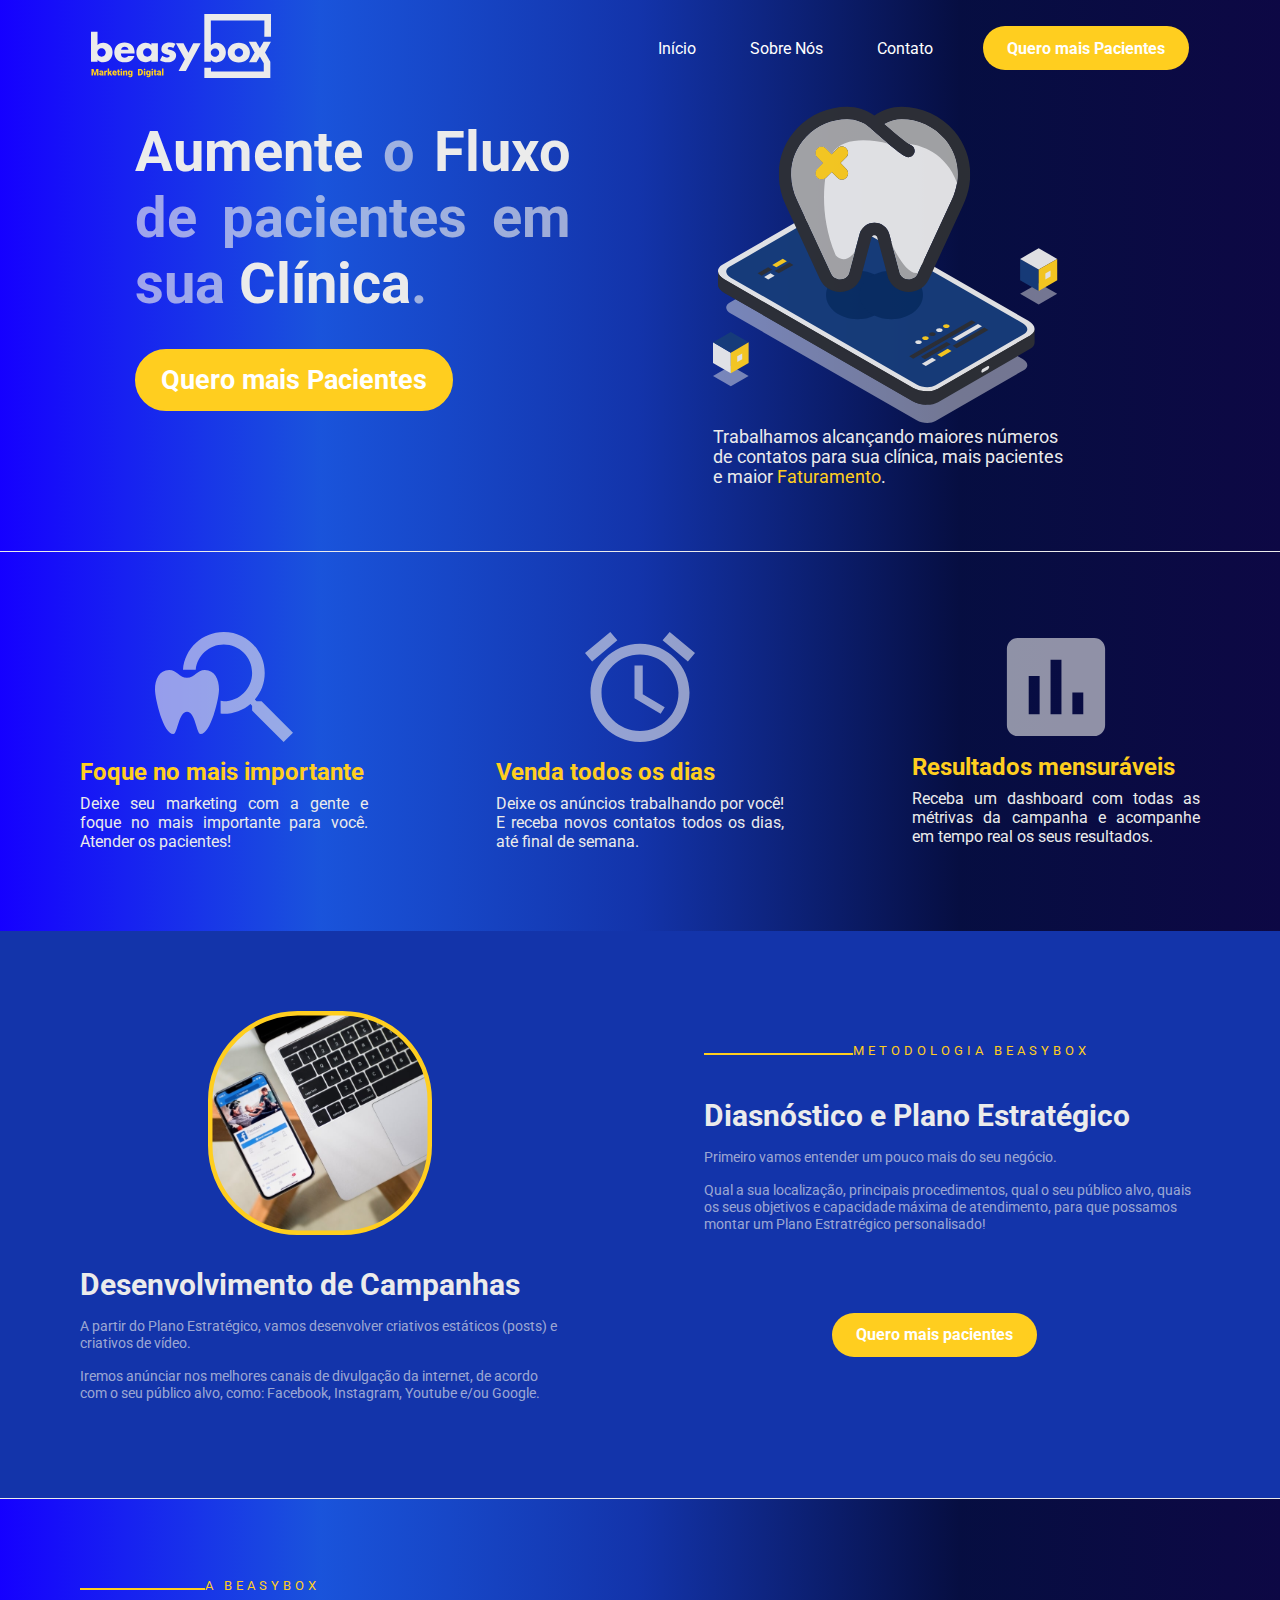
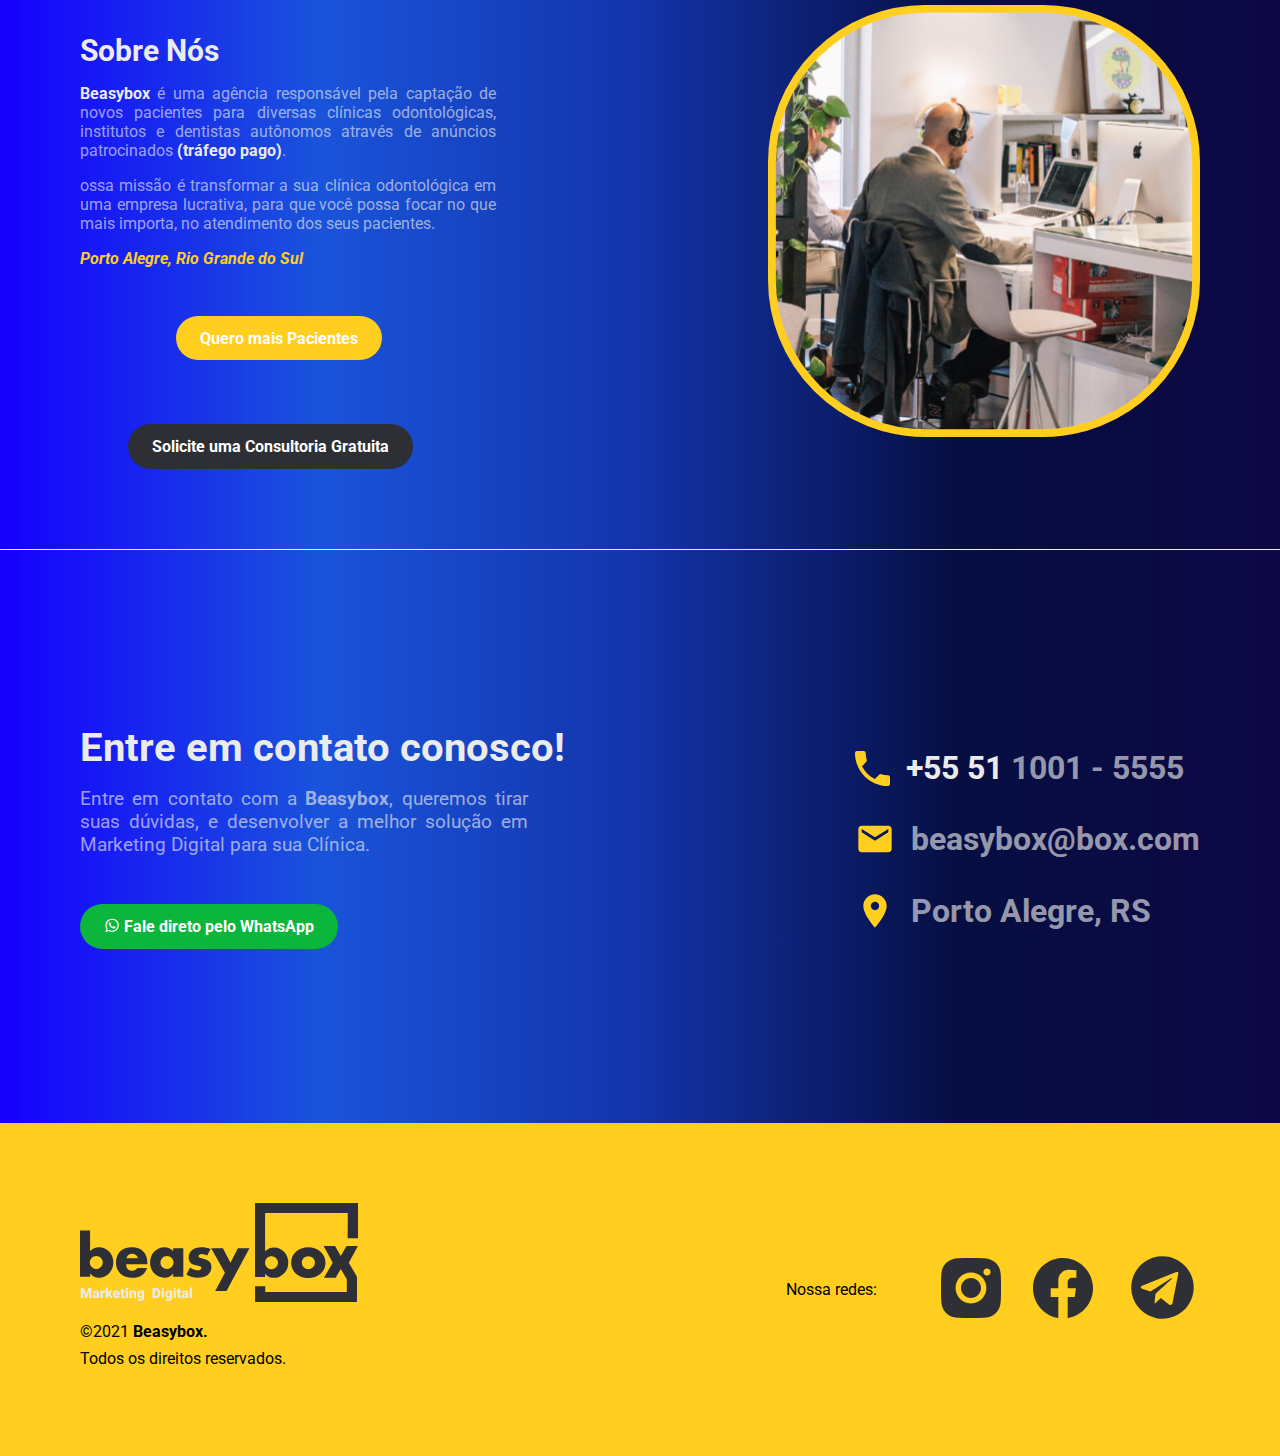
<file: index.html>
<!DOCTYPE html>
<html lang="pt-br">
  <head>
    <meta charset="UTF-8" />
    <meta name="viewport" content="width=device-width, initial-scale=1.0" />
    <link rel="stylesheet" href="./style.css" />
    <link rel="preconnect" href="https://fonts.googleapis.com" />
    <link rel="preconnect" href="https://fonts.gstatic.com" crossorigin />
    <link
      href="https://fonts.googleapis.com/css2?family=Roboto:wght@400;500;700&display=swap"
      rel="stylesheet"
    />
    <link rel="stylesheet" href="./fonts/style.css" />
    <title>beasybox</title>
  </head>
  <body>
    <header id="header" class="">
      <nav class="">
        <div class="logo">
          <img src="./images/Logo BeasyBox.svg" alt="Logo da empresa" />
        </div>
        <div class="menu">
          <ul class="grid">
            <li class=""><a href="#inicio">Início</a></li>
            <li><a href="#sobre">Sobre Nós</a></li>
            <li><a href="#contact">Contato</a></li>
          </ul>
          <a href="#" class="bottom">Quero mais Pacientes</a>
        </div>
        <div class="toggle icon-menu"></div>
        <div class="toggle icon-close"></div>
      </nav>
    </header>
    <main>
      <section id="inicio">
        <!--<div class="social">
          <i class="icon-instagram"></i>
        </div>
      -->
        <div class="text">
          <p class="text-yellow">NOSSA PROPOSTA</p>
          <h1>
            <span>Aumente</span> o <span>Fluxo</span> de pacientes em sua
            <span>Clínica</span>.
          </h1>
          <a href="#" class="bottom">Quero mais Pacientes</a>
        </div>
        <div class="image">
          <h2>Pacientes</h2>
          <img src="./images/Ilustração.svg" alt="Imagem de um dente" />
          <p>
            Trabalhamos alcançando maiores números de contatos para sua clínica,
            mais pacientes e maior <span>Faturamento</span>.
          </p>
        </div>
      </section>
      <div class="divider-1"></div>
      <section id="meio">
        <div class="cards">
          <div id="card-1" class="card">
            <img src="./images/Group 35752.svg" alt="" />
            <h2>Foque no mais importante</h2>
            <p>
              Deixe seu marketing com a gente e foque no mais importante para
              você. Atender os pacientes!
            </p>
          </div>
          <div id="card-2" class="card">
            <img src="./images/Vector.svg" alt="" />
            <h2>Venda todos os dias</h2>
            <p>
              Deixe os anúncios trabalhando por você! E receba novos contatos
              todos os dias, até final de semana.
            </p>
          </div>
          <div id="card-3" class="card">
            <img src="./images/Vector (1).svg" alt="" />
            <h2>Resultados mensuráveis</h2>
            <p>
              Receba um dashboard com todas as métrivas da campanha e acompanhe
              em tempo real os seus resultados.
            </p>
          </div>
        </div>
        <div class="desenvolvimento">
          <div class="image">
            <img src="./images/img.svg" alt="" />
            <h2 class="tittle">Desenvolvimento de Campanhas</h2>
            <p>
              A partir do Plano Estratégico, vamos desenvolver criativos
              estáticos (posts) e criativos de vídeo.
            </p>
            <p>
              Iremos anúnciar nos melhores canais de divulgação da internet, de
              acordo com o seu público alvo, como: Facebook, Instagram, Youtube
              e/ou Google.
            </p>
          </div>
          <div class="text">
            <p class="text-yellow">METODOLOGIA BEASYBOX</p>
            <h2 class="tittle">Diasnóstico e Plano Estratégico</h2>
            <p>Primeiro vamos entender um pouco mais do seu negócio.</p>
            <p>
              Qual a sua localização, principais procedimentos, qual o seu
              público alvo, quais os seus objetivos e capacidade máxima de
              atendimento, para que possamos montar um Plano Estratrégico
              personalisado!
            </p>
            <a href="#" class="bottom">Quero mais pacientes</a>
          </div>
        </div>
      </section>
      <div class="divider-1"></div>
      <section id="sobre">
        <div class="text">
          <p class="text-yellow">A BEASYBOX</p>
          <h2 class="tittle">Sobre Nós</h2>
          <p>
            <strong>Beasybox</strong> é uma agência responsável pela captação de
            novos pacientes para diversas clínicas odontológicas, institutos e
            dentistas autônomos através de anúncios patrocinados
            <strong>(tráfego pago)</strong>.
          </p>
          <p>
            ossa missão é transformar a sua clínica odontológica em uma empresa
            lucrativa, para que você possa focar no que mais importa, no
            atendimento dos seus pacientes.
          </p>
          <address>Porto Alegre, Rio Grande do Sul</address>
          <a href="#" class="bottom">Quero mais Pacientes</a>
          <div>
            <a href="#" class="bottom-2">Solicite uma Consultoria Gratuita</a>
          </div>
        </div>
        <div class="image">
          <img
            src="./images/card-03 1.svg"
            alt="Homem no escritótio trabalhando"
          />
        </div>
      </section>

      <div class="divider-1"></div>

      <section id="contact">
        <div class="text">
          <h2 class="tittle">Entre em contato conosco!</h2>
          <p>
            Entre em contato com a <strong>Beasybox</strong>, queremos tirar
            suas dúvidas, e desenvolver a melhor solução em Marketing Digital
            para sua Clínica.
          </p>
          <a
            href="https://api.whatsapp.com/send?phone=555110015555"
            target="_blank"
          >
            <i class="icon-whatsapp"></i> Fale direto pelo WhatsApp</a
          >
        </div>
        <div class="contacts">
          <div class="contact-grid">
            <img src="./images/phone1.svg" alt="telefone" id="phone" />
            <p><span>+55 51</span> 1001 - 5555</p>
          </div>
          <div class="contact-grid">
            <img src="./images/mail.svg" alt="email" id="mail" />
            <p>beasybox@box.com</p>
          </div>
          <div class="contact-grid">
            <img src="./images/place.svg" alt="localização" id="local" />
            <p>Porto Alegre, RS</p>
          </div>
        </div>
      </section>
    </main>
    <footer>
      <div class="container">
        <div class="brand">
          <img src="./images/Logo BeasyBox (1).svg" alt="logo" />
          <p>&copy;<span>2021</span><strong> Beasybox.</strong></p>
          <p>Todos os direitos reservados.</p>
        </div>
        <div class="social">
          <p>Nossa redes:</p>
          <a href="https://www.instagram.com/" target="_blank"
            ><img src="./images/instagram.svg" alt="instagram"
          /></a>
          <a href="https://www.facebook.com/" target="_blank"
            ><img src="./images/facebook.svg" alt="Facebook"
          /></a>
          <a href=""
            ><img src="./images/telegram.svg" alt="telegram" id="telegram"
          /></a>
        </div>
      </div>
    </footer>
    <script src="./script.js"></script>
  </body>
</html>
</file>
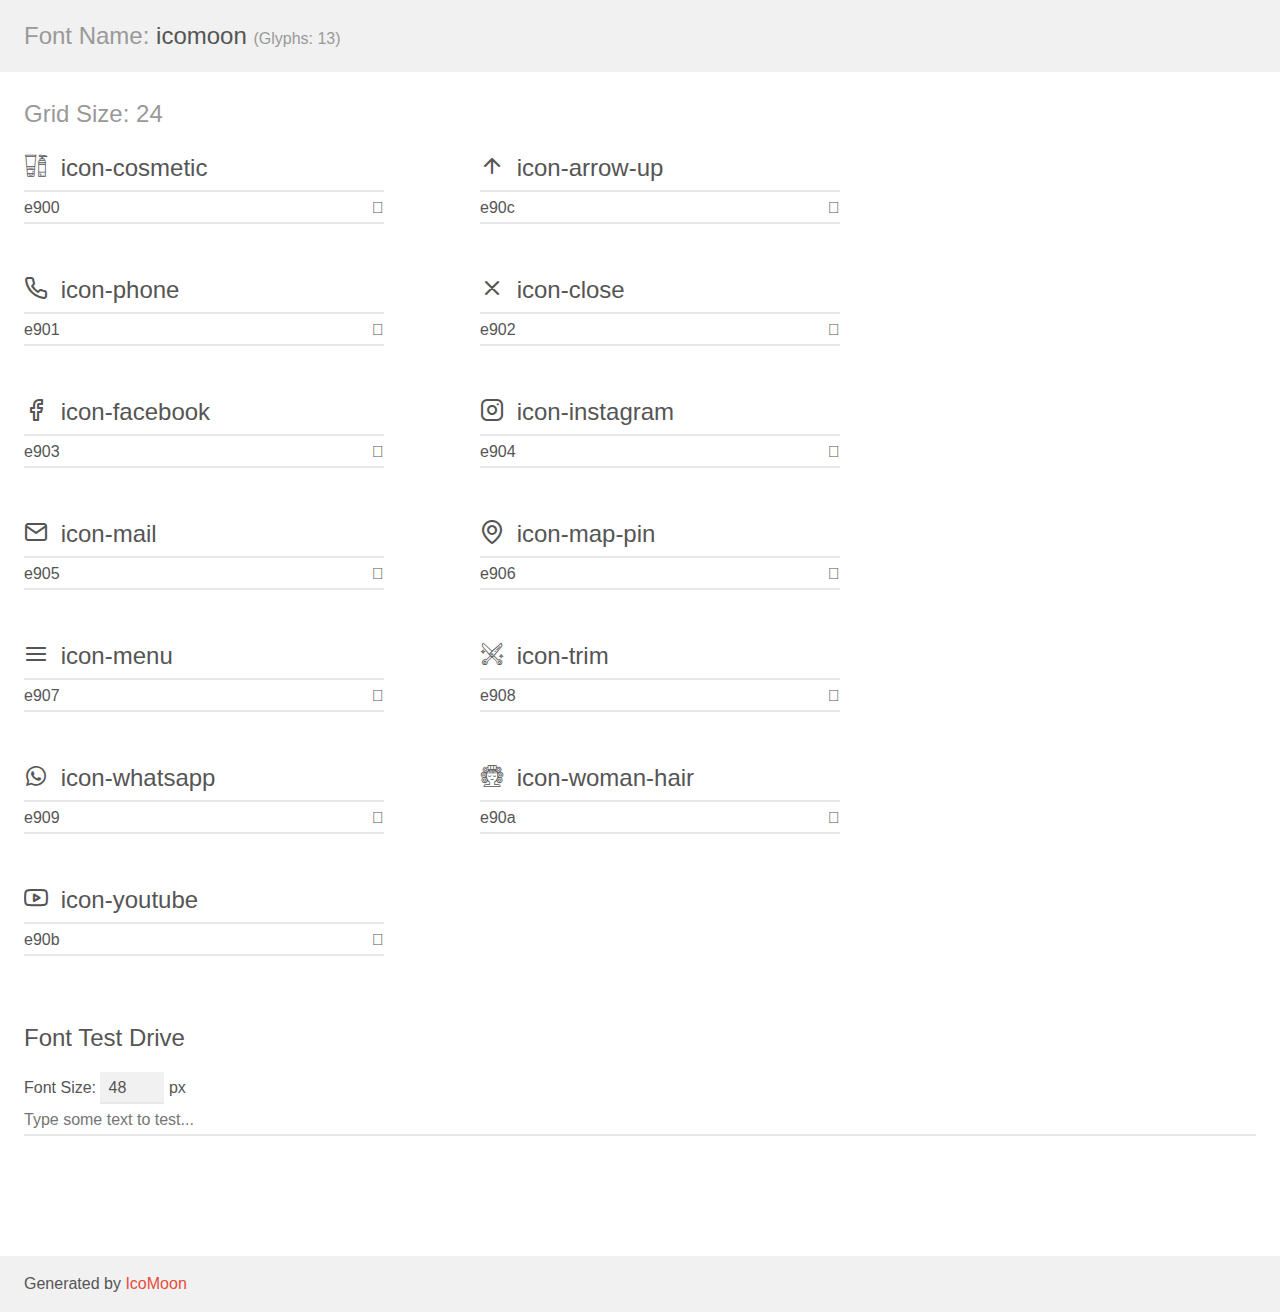
<file: fonts/demo.html>
<!doctype html>
<html>
<head>
    <meta charset="utf-8">
    <title>IcoMoon Demo</title>
    <meta name="description" content="An Icon Font Generated By IcoMoon.io">
    <meta name="viewport" content="width=device-width, initial-scale=1">
    <link rel="stylesheet" href="demo-files/demo.css">
    <link rel="stylesheet" href="style.css"></head>
<body>
    <div class="bgc1 clearfix">
        <h1 class="mhmm mvm"><span class="fgc1">Font Name:</span> icomoon <small class="fgc1">(Glyphs:&nbsp;13)</small></h1>
    </div>
    <div class="clearfix mhl ptl">
        <h1 class="mvm mtn fgc1">Grid Size: 24</h1>
        <div class="glyph fs1">
            <div class="clearfix bshadow0 pbs">
                <span class="icon-cosmetic"></span>
                <span class="mls"> icon-cosmetic</span>
            </div>
            <fieldset class="fs0 size1of1 clearfix hidden-false">
                <input type="text" readonly value="e900" class="unit size1of2" />
                <input type="text" maxlength="1" readonly value="&#xe900;" class="unitRight size1of2 talign-right" />
            </fieldset>
            <div class="fs0 bshadow0 clearfix hidden-true">
                <span class="unit pvs fgc1">liga: </span>
                <input type="text" readonly value="" class="liga unitRight" />
            </div>
        </div>
        <div class="glyph fs1">
            <div class="clearfix bshadow0 pbs">
                <span class="icon-arrow-up"></span>
                <span class="mls"> icon-arrow-up</span>
            </div>
            <fieldset class="fs0 size1of1 clearfix hidden-false">
                <input type="text" readonly value="e90c" class="unit size1of2" />
                <input type="text" maxlength="1" readonly value="&#xe90c;" class="unitRight size1of2 talign-right" />
            </fieldset>
            <div class="fs0 bshadow0 clearfix hidden-true">
                <span class="unit pvs fgc1">liga: </span>
                <input type="text" readonly value="" class="liga unitRight" />
            </div>
        </div>
        <div class="glyph fs1">
            <div class="clearfix bshadow0 pbs">
                <span class="icon-phone"></span>
                <span class="mls"> icon-phone</span>
            </div>
            <fieldset class="fs0 size1of1 clearfix hidden-false">
                <input type="text" readonly value="e901" class="unit size1of2" />
                <input type="text" maxlength="1" readonly value="&#xe901;" class="unitRight size1of2 talign-right" />
            </fieldset>
            <div class="fs0 bshadow0 clearfix hidden-true">
                <span class="unit pvs fgc1">liga: </span>
                <input type="text" readonly value="" class="liga unitRight" />
            </div>
        </div>
        <div class="glyph fs1">
            <div class="clearfix bshadow0 pbs">
                <span class="icon-close"></span>
                <span class="mls"> icon-close</span>
            </div>
            <fieldset class="fs0 size1of1 clearfix hidden-false">
                <input type="text" readonly value="e902" class="unit size1of2" />
                <input type="text" maxlength="1" readonly value="&#xe902;" class="unitRight size1of2 talign-right" />
            </fieldset>
            <div class="fs0 bshadow0 clearfix hidden-true">
                <span class="unit pvs fgc1">liga: </span>
                <input type="text" readonly value="" class="liga unitRight" />
            </div>
        </div>
        <div class="glyph fs1">
            <div class="clearfix bshadow0 pbs">
                <span class="icon-facebook"></span>
                <span class="mls"> icon-facebook</span>
            </div>
            <fieldset class="fs0 size1of1 clearfix hidden-false">
                <input type="text" readonly value="e903" class="unit size1of2" />
                <input type="text" maxlength="1" readonly value="&#xe903;" class="unitRight size1of2 talign-right" />
            </fieldset>
            <div class="fs0 bshadow0 clearfix hidden-true">
                <span class="unit pvs fgc1">liga: </span>
                <input type="text" readonly value="" class="liga unitRight" />
            </div>
        </div>
        <div class="glyph fs1">
            <div class="clearfix bshadow0 pbs">
                <span class="icon-instagram"></span>
                <span class="mls"> icon-instagram</span>
            </div>
            <fieldset class="fs0 size1of1 clearfix hidden-false">
                <input type="text" readonly value="e904" class="unit size1of2" />
                <input type="text" maxlength="1" readonly value="&#xe904;" class="unitRight size1of2 talign-right" />
            </fieldset>
            <div class="fs0 bshadow0 clearfix hidden-true">
                <span class="unit pvs fgc1">liga: </span>
                <input type="text" readonly value="" class="liga unitRight" />
            </div>
        </div>
        <div class="glyph fs1">
            <div class="clearfix bshadow0 pbs">
                <span class="icon-mail"></span>
                <span class="mls"> icon-mail</span>
            </div>
            <fieldset class="fs0 size1of1 clearfix hidden-false">
                <input type="text" readonly value="e905" class="unit size1of2" />
                <input type="text" maxlength="1" readonly value="&#xe905;" class="unitRight size1of2 talign-right" />
            </fieldset>
            <div class="fs0 bshadow0 clearfix hidden-true">
                <span class="unit pvs fgc1">liga: </span>
                <input type="text" readonly value="" class="liga unitRight" />
            </div>
        </div>
        <div class="glyph fs1">
            <div class="clearfix bshadow0 pbs">
                <span class="icon-map-pin"></span>
                <span class="mls"> icon-map-pin</span>
            </div>
            <fieldset class="fs0 size1of1 clearfix hidden-false">
                <input type="text" readonly value="e906" class="unit size1of2" />
                <input type="text" maxlength="1" readonly value="&#xe906;" class="unitRight size1of2 talign-right" />
            </fieldset>
            <div class="fs0 bshadow0 clearfix hidden-true">
                <span class="unit pvs fgc1">liga: </span>
                <input type="text" readonly value="" class="liga unitRight" />
            </div>
        </div>
        <div class="glyph fs1">
            <div class="clearfix bshadow0 pbs">
                <span class="icon-menu"></span>
                <span class="mls"> icon-menu</span>
            </div>
            <fieldset class="fs0 size1of1 clearfix hidden-false">
                <input type="text" readonly value="e907" class="unit size1of2" />
                <input type="text" maxlength="1" readonly value="&#xe907;" class="unitRight size1of2 talign-right" />
            </fieldset>
            <div class="fs0 bshadow0 clearfix hidden-true">
                <span class="unit pvs fgc1">liga: </span>
                <input type="text" readonly value="" class="liga unitRight" />
            </div>
        </div>
        <div class="glyph fs1">
            <div class="clearfix bshadow0 pbs">
                <span class="icon-trim"></span>
                <span class="mls"> icon-trim</span>
            </div>
            <fieldset class="fs0 size1of1 clearfix hidden-false">
                <input type="text" readonly value="e908" class="unit size1of2" />
                <input type="text" maxlength="1" readonly value="&#xe908;" class="unitRight size1of2 talign-right" />
            </fieldset>
            <div class="fs0 bshadow0 clearfix hidden-true">
                <span class="unit pvs fgc1">liga: </span>
                <input type="text" readonly value="" class="liga unitRight" />
            </div>
        </div>
        <div class="glyph fs1">
            <div class="clearfix bshadow0 pbs">
                <span class="icon-whatsapp"></span>
                <span class="mls"> icon-whatsapp</span>
            </div>
            <fieldset class="fs0 size1of1 clearfix hidden-false">
                <input type="text" readonly value="e909" class="unit size1of2" />
                <input type="text" maxlength="1" readonly value="&#xe909;" class="unitRight size1of2 talign-right" />
            </fieldset>
            <div class="fs0 bshadow0 clearfix hidden-true">
                <span class="unit pvs fgc1">liga: </span>
                <input type="text" readonly value="" class="liga unitRight" />
            </div>
        </div>
        <div class="glyph fs1">
            <div class="clearfix bshadow0 pbs">
                <span class="icon-woman-hair"></span>
                <span class="mls"> icon-woman-hair</span>
            </div>
            <fieldset class="fs0 size1of1 clearfix hidden-false">
                <input type="text" readonly value="e90a" class="unit size1of2" />
                <input type="text" maxlength="1" readonly value="&#xe90a;" class="unitRight size1of2 talign-right" />
            </fieldset>
            <div class="fs0 bshadow0 clearfix hidden-true">
                <span class="unit pvs fgc1">liga: </span>
                <input type="text" readonly value="" class="liga unitRight" />
            </div>
        </div>
        <div class="glyph fs1">
            <div class="clearfix bshadow0 pbs">
                <span class="icon-youtube"></span>
                <span class="mls"> icon-youtube</span>
            </div>
            <fieldset class="fs0 size1of1 clearfix hidden-false">
                <input type="text" readonly value="e90b" class="unit size1of2" />
                <input type="text" maxlength="1" readonly value="&#xe90b;" class="unitRight size1of2 talign-right" />
            </fieldset>
            <div class="fs0 bshadow0 clearfix hidden-true">
                <span class="unit pvs fgc1">liga: </span>
                <input type="text" readonly value="" class="liga unitRight" />
            </div>
        </div>
    </div>

    <!--[if gt IE 8]><!-->
    <div class="mhl clearfix mbl">
        <h1>Font Test Drive</h1>
        <label>
            Font Size: <input id="fontSize" type="number" class="textbox0 mbm"
            min="8" value="48" />
            px
        </label>
        <input id="testText" type="text" class="phl size1of1 mvl"
        placeholder="Type some text to test..." value=""/>
        <div id="testDrive" class="icon-" style="font-family: icomoon">&nbsp;
        </div>
    </div>
    <!--<![endif]-->
    <div class="bgc1 clearfix">
        <p class="mhl">Generated by <a href="https://icomoon.io/app">IcoMoon</a></p>
    </div>

    <script src="demo-files/demo.js"></script>
</body>
</html>
</file>
<file: fonts/style.css>
@font-face {
  font-family: 'icomoon';
  src:  url('fonts/icomoon.eot?q3v1hr');
  src:  url('fonts/icomoon.eot?q3v1hr#iefix') format('embedded-opentype'),
    url('fonts/icomoon.ttf?q3v1hr') format('truetype'),
    url('fonts/icomoon.woff?q3v1hr') format('woff'),
    url('fonts/icomoon.svg?q3v1hr#icomoon') format('svg');
  font-weight: normal;
  font-style: normal;
  font-display: block;
}

[class^="icon-"], [class*=" icon-"] {
  /* use !important to prevent issues with browser extensions that change fonts */
  font-family: 'icomoon' !important;
  speak: never;
  font-style: normal;
  font-weight: normal;
  font-variant: normal;
  text-transform: none;
  line-height: 1;

  /* Better Font Rendering =========== */
  -webkit-font-smoothing: antialiased;
  -moz-osx-font-smoothing: grayscale;
}

.icon-cosmetic:before {
  content: "\e900";
}
.icon-arrow-up:before {
  content: "\e90c";
}
.icon-phone:before {
  content: "\e901";
}
.icon-close:before {
  content: "\e902";
}
.icon-facebook:before {
  content: "\e903";
}
.icon-instagram:before {
  content: "\e904";
}
.icon-mail:before {
  content: "\e905";
}
.icon-map-pin:before {
  content: "\e906";
}
.icon-menu:before {
  content: "\e907";
}
.icon-trim:before {
  content: "\e908";
}
.icon-whatsapp:before {
  content: "\e909";
}
.icon-woman-hair:before {
  content: "\e90a";
}
.icon-youtube:before {
  content: "\e90b";
}
</file>
<file: fonts/demo-files/demo.css>
body {
  padding: 0;
  margin: 0;
  font-family: sans-serif;
  font-size: 1em;
  line-height: 1.5;
  color: #555;
  background: #fff;
}
h1 {
  font-size: 1.5em;
  font-weight: normal;
}
small {
  font-size: .66666667em;
}
a {
  color: #e74c3c;
  text-decoration: none;
}
a:hover, a:focus {
  box-shadow: 0 1px #e74c3c;
}
.bshadow0, input {
  box-shadow: inset 0 -2px #e7e7e7;
}
input:hover {
  box-shadow: inset 0 -2px #ccc;
}
input, fieldset {
  font-family: sans-serif;
  font-size: 1em;
  margin: 0;
  padding: 0;
  border: 0;
}
input {
  color: inherit;
  line-height: 1.5;
  height: 1.5em;
  padding: .25em 0;
}
input:focus {
  outline: none;
  box-shadow: inset 0 -2px #449fdb;
}
.glyph {
  font-size: 16px;
  width: 15em;
  padding-bottom: 1em;
  margin-right: 4em;
  margin-bottom: 1em;
  float: left;
  overflow: hidden;
}
.liga {
  width: 80%;
  width: calc(100% - 2.5em);
}
.talign-right {
  text-align: right;
}
.talign-center {
  text-align: center;
}
.bgc1 {
  background: #f1f1f1;
}
.fgc1 {
  color: #999;
}
.fgc0 {
  color: #000;
}
p {
  margin-top: 1em;
  margin-bottom: 1em;
}
.mvm {
  margin-top: .75em;
  margin-bottom: .75em;
}
.mtn {
  margin-top: 0;
}
.mtl, .mal {
  margin-top: 1.5em;
}
.mbl, .mal {
  margin-bottom: 1.5em;
}
.mal, .mhl {
  margin-left: 1.5em;
  margin-right: 1.5em;
}
.mhmm {
  margin-left: 1em;
  margin-right: 1em;
}
.mls {
  margin-left: .25em;
}
.ptl {
  padding-top: 1.5em;
}
.pbs, .pvs {
  padding-bottom: .25em;
}
.pvs, .pts {
  padding-top: .25em;
}
.unit {
  float: left;
}
.unitRight {
  float: right;
}
.size1of2 {
  width: 50%;
}
.size1of1 {
  width: 100%;
}
.clearfix:before, .clearfix:after {
  content: " ";
  display: table;
}
.clearfix:after {
  clear: both;
}
.hidden-true {
  display: none;
}
.textbox0 {
  width: 3em;
  background: #f1f1f1;
  padding: .25em .5em;
  line-height: 1.5;
  height: 1.5em;
}
#testDrive {
  display: block;
  padding-top: 24px;
  line-height: 1.5;
}
.fs0 {
  font-size: 16px;
}
.fs1 {
  font-size: 24px;
}
</file>
<file: style.css>
/* =========== RESET =========================== */
* {
  margin: 0;
  padding: 0;
  box-sizing: border-box;
}

a {
  text-decoration: none;
  color: white;
}
html {
  scroll-behavior: smooth;
}
body {
  font-family: 'Roboto', sans-serif;
  background-image: linear-gradient(
    to right,
    hsla(245, 100%, 50%, 1),
    hsla(222, 79%, 48%, 1),
    hsla(227, 80%, 37%, 1),
    hsla(232, 83%, 14%, 1),
    hsla(245, 79%, 15%, 1)
  );
}
.divider-1 {
  height: 0.2px;
  background: #ebebeb;
}
.text-yellow {
  color: rgba(255, 206, 31, 1);
  font-size: 0.8rem;
  margin-bottom: 2.5rem;
  letter-spacing: 4px;
}
.text-yellow::before {
  content: ' ';
  background-color: rgba(255, 206, 31, 1);
  display: inline-block;
  height: 2px;
  width: 30%;
}

.tittle {
  color: rgba(235, 235, 235, 1);
  margin-bottom: 1rem;
  font-size: 1.875rem;
}
.bottom {
  background-color: rgba(255, 206, 31, 1);
  display: inline-block;
  padding: 0.8rem 1.5rem;
  border-radius: 2rem;
  font-weight: 700;
  transition: background 0.3s;
  /* position: relative;
  top: 4rem;
  left: 8rem; */
}
.bottom:hover {
  background-color: hsla(245, 79%, 15%, 1);
  display: inline-block;
  color: rgba(255, 206, 31, 1);
  padding: 0.8rem 1.5rem;
  border-radius: 2rem;
  font-weight: 700;
}
#header {
  position: fixed;
  width: 100%;
  background-image: linear-gradient(
    to right,
    hsla(245, 100%, 50%, 1),
    hsla(222, 79%, 48%, 1),
    hsla(227, 80%, 37%, 1),
    hsla(232, 83%, 14%, 1),
    hsla(245, 79%, 15%, 1)
  );
  z-index: 100;
}
#header.scroll {
  box-shadow: 0px 0px 12px rgba(0, 0, 0, 0.247);
}
.contact-grid {
  display: grid;
  grid-auto-flow: column;
  width: fit-content;
  gap: 1rem;
  align-items: center;
  margin-bottom: 2rem;
}

/* =========== HEADER =========================== */
#header nav {
  display: flex;
  justify-content: space-between;
  align-items: center;
  padding: 0 5.68rem;
  height: 6rem;
}

#header .logo img {
  height: 4rem;
}
#header nav .menu lu {
  list-style: none;
}

#header nav li {
  display: inline-flex;
  margin-left: 3.125rem;
  list-style: none;
  position: relative;
}
#header nav .menu {
  display: flex;
  justify-content: space-between;
  align-items: center;
}
#header nav .menu .bottom {
  margin-left: 3.125rem;
}
#header nav .menu a {
  font-size: 1rem;
}
.active,
#header nav .menu ul a:hover {
  color: rgba(255, 206, 31, 1);
}

#header nav .menu ul a::after {
  content: '';
  height: 2px;
  width: 0%;
  background-color: rgba(255, 206, 31, 1);
  position: absolute;
  left: 0;
  bottom: -0.5rem;
  transition: width 0.2s;
}
#header nav .icon-menu,
#header nav .icon-close {
  display: none;
}
#header nav .menu ul a.active::after,
#header nav .menu ul a:hover::after {
  width: 100%;
}

#inicio {
  display: grid;
  grid-auto-flow: column;
  justify-content: space-around;
  /*  margin-top: 5rem; */
  padding: 4rem;
}

#inicio .social {
  order: 1;
}
#inicio .text {
  order: 2;
  max-width: 27.25rem;
  /* margin-top: 5rem */
}

#inicio .text h1 {
  text-align: justify;
  font-size: 3.5rem;
  color: rgba(235, 235, 235, 0.644);
}
#inicio .text h1 span {
  color: rgba(235, 235, 235, 1);
}

#inicio .text a.bottom {
  margin-top: 2rem;
  display: inline-block;
  padding: 0.8rem 1.5rem;
  border-radius: 2rem;
  border: 2px solid rgba(255, 206, 31, 1);
  font-weight: 700;
  font-size: 1.7rem;
}
#inicio .image {
  order: 3;
  max-width: 22rem;
  margin-right: 5rem;
}

#inicio .image h2 {
  text-align: right;
  color: rgba(235, 235, 235, 1);
}
#inicio .image h2::before {
  content: '+';
  color: rgba(255, 206, 31, 1);
}
#inicio .image img {
  width: 23rem;
}
#inicio .image p {
  color: rgba(235, 235, 235, 1);
  font-size: 1.1rem;
}
#inicio .image p span {
  color: rgba(255, 206, 31, 1);
}

#meio .cards {
  display: flex;
  justify-content: space-between;
  align-items: center;
  margin: 5rem;
}
#meio .card {
  max-width: 18rem;
}
#meio .card img {
  display: block;
  margin: auto;
  margin-bottom: 1rem;
}
#card-3 img {
  width: 100px;
}
#meio .card h2 {
  text-align: justify;
  color: rgba(255, 206, 31, 1);
  margin-bottom: 0.5rem;
}
#meio .card p {
  text-align: justify;
  color: rgba(235, 235, 235, 1);
}
#meio .desenvolvimento {
  display: grid;
  grid-auto-flow: column;
  justify-content: space-between;
  padding: 5rem;
  background-color: hsla(227, 80%, 37%, 1);
}
#meio .desenvolvimento .image {
  max-width: 30rem;
  font-size: 0.9rem;
}
#meio .desenvolvimento .image img {
  display: block;
  width: 14rem;
  margin: auto;
  margin-bottom: 2rem;
}

#meio .desenvolvimento .image p {
  color: rgba(235, 235, 235, 0.644);
  margin-bottom: 1rem;
}
#meio .desenvolvimento .text {
  max-width: 31rem;
  margin-top: 2rem;
  position: relative;
}

#meio .desenvolvimento .text p {
  color: rgba(235, 235, 235, 0.644);
  margin-bottom: 1rem;
  font-size: 0.9rem;
}
#meio .desenvolvimento .text p.text-yellow {
  color: rgba(255, 206, 31, 1);
  font-size: 0.8rem;
  margin-bottom: 2.5rem;
  letter-spacing: 4px;
}
#meio .desenvolvimento .text .bottom {
  position: relative;
  top: 4rem;
  left: 8rem;
}

#sobre {
  display: flex;
  justify-content: space-between;
  align-items: center;
  margin: 5rem;
}

#sobre .text {
  max-width: 26rem;
}

#sobre .text p {
  color: rgba(235, 235, 235, 0.644);
  margin-bottom: 1rem;
  font-size: 1rem;
  text-align: justify;
}
#sobre .text p.text-yellow {
  color: rgba(255, 206, 31, 1);
  font-size: 0.8rem;
  margin-bottom: 2.5rem;
  letter-spacing: 4px;
}
#sobre .text p strong {
  color: rgba(235, 235, 235, 1);
}
#sobre .text address {
  color: rgba(255, 206, 31, 1);
  font-weight: bold;
}
#sobre .text .bottom {
  margin-top: 3rem;
  margin-left: 6rem;
}
#sobre .text .bottom-2 {
  display: inline-block;
  background-color: hsla(223, 7%, 19%, 1);
  padding: 0.8rem 1.5rem;
  border-radius: 2rem;
  font-weight: 700;
  transition: background 0.3s;
  margin-top: 4rem;
  margin-left: 3rem;
}
#sobre .text .bottom-2:hover {
  display: inline-block;
  background-color: hsla(245, 79%, 15%, 1);
  padding: 0.8rem 1.5rem;
  border-radius: 2rem;
  font-weight: 700;
  transition: background 0.3s;
  margin-top: 4rem;
  margin-left: 3rem;
}
#sobre .image img {
  width: 27rem;
}

#contact {
  display: flex;
  justify-content: space-between;
  align-items: center;
  margin: 10rem 5rem;
}
#contact .text {
  max-width: 34rem;
}
#contact .text h2 {
  font-size: 2.5rem;
}
#contact .text p {
  max-width: 28rem;
  font-size: 1.2rem;
  text-align: justify;
  color: rgba(235, 235, 235, 0.644);
}

#contact .text a {
  background: hsla(137, 88%, 38%, 1);
  display: inline-block;
  padding: 0.8rem 1.5rem;
  border-radius: 2rem;
  font-weight: 700;
  margin-top: 3rem;
  text-align: center;
}

#contact .contacts {
  margin-top: 2.5rem;
}

#contact .contacts p {
  font-size: 2rem;
  margin-bottom: 2rem;
  margin-right: 5rem;
  font-weight: 700;
  color: rgba(235, 235, 235, 0.644);
}
#contact .contacts p span {
  color: rgba(235, 235, 235, 1);
}

#contact .contacts .contact-grid p {
  margin: 0;
}
#contact .contacts .contact-grid img#phone {
  width: 35px;
}

.container {
  margin: 0;
  background-color: hsla(47, 100%, 56%, 1);
  display: flex;
  justify-content: space-between;
  align-items: center;
  padding: 5rem 5rem;
}

.container .brand img {
  margin-bottom: 1rem;
}
.container .brand p {
  margin-bottom: 0.5rem;
}

.container .social {
  display: flex;
  justify-content: space-between;
  align-items: center;
}
.container .social p {
  margin-right: 2rem;
}
.container .social a {
  margin-left: 2rem;
  transition: 0.2s;
}
.container .social a:hover {
  transform: translateY(-3px);
}
.container .social a img#telegram {
  width: 75px;
}

@media (max-width: 510px) {
  #header nav {
    width: 100%;
    display: flex;
    justify-content: space-around;
    padding: 2rem;
  }

  #header .logo img {
    width: 8.125rem;
  }
  nav .menu {
    opacity: 0;
    visibility: visible;
    top: -20rem;
  }
  nav .menu ul {
    display: none;
  }

  /* mostrar menu*/

  #header nav.show .menu {
    opacity: 1;
    visibility: visible;
    background: hsla(47, 100%, 56%, 1);

    position: fixed;
    top: 0;
    left: 0;

    width: 100vw;
    height: 100vh;

    display: grid;
    place-content: center;
  }

  #header nav.show .menu ul {
    display: grid;
  }
  #header nav.show ul.grid {
    gap: 4rem;
  }
  #header nav.show .menu .bottom {
    margin: 0;
  }

  #header nav .icon-menu {
    font-size: 1.5rem;
    color: rgba(255, 206, 31, 1);
    display: block;
    visibility: visible;
    opacity: 1;
  }
  #header nav .icon-close {
    opacity: 0;
  }
  #inicio {
    display: grid;
    grid-auto-flow: row;
    justify-content: center;
    /*  margin-top: 5rem; */
    padding: 4rem;
  }

  #inicio .text h1 {
    font-size: 1.5rem;
    color: rgba(235, 235, 235, 0.644);
  }
  #inicio .text h1 span {
    color: rgba(235, 235, 235, 1);
  }

  #inicio .text a.bottom {
    margin-top: 2rem;
    display: inline-block;
    padding: 0.5rem 1.5rem;
    border-radius: 2rem;
    border: 2px solid rgba(255, 206, 31, 1);
    font-weight: 700;
    font-size: 1rem;
  }
  .bottom:hover {
    background-color: rgba(255, 206, 31, 1);
    display: inline-block;
    color: #fff;
    padding: 0.8rem 1.5rem;
    border-radius: 2rem;
    font-weight: 700;
  }
  #inicio .image {
    margin-top: 4rem;
    width: 100%;
    margin-right: 0;
  }

  #inicio .image h2 {
    text-align: right;
    color: rgba(235, 235, 235, 1);
  }
  #inicio .image h2::before {
    content: '+';
    color: rgba(255, 206, 31, 1);
  }
  #inicio .image img {
    width: 23rem;
  }
  #inicio .image p {
    margin-top: 2rem;
    color: rgba(235, 235, 235, 1);
    font-size: 1.1rem;
  }
  #inicio .image p span {
    color: rgba(255, 206, 31, 1);
  }
  #meio .cards {
    display: flex;
    flex-direction: column;
    justify-content: space-between;
    align-items: center;
    margin: 5rem;
  }
  #meio .card {
    max-width: 18rem;
    margin-top: 4rem;
  }

  #meio .desenvolvimento {
    display: grid;
    grid-auto-flow: row;
    justify-content: space-between;
    padding: 5rem;
    background-color: hsla(227, 80%, 37%, 1);
    gap: 4rem;
  }
  #meio .desenvolvimento .image {
    max-width: 30rem;
    font-size: 0.9rem;
  }
  #meio .desenvolvimento .image img {
    display: block;
    width: 14rem;
    margin: auto;
    margin-bottom: 2rem;
  }

  #meio .desenvolvimento .image p {
    color: rgba(235, 235, 235, 0.644);
    margin-bottom: 1rem;
  }
  #meio .desenvolvimento .text {
    max-width: 31rem;
    margin-top: 2rem;
    position: relative;
  }

  #meio .desenvolvimento .text p {
    color: rgba(235, 235, 235, 0.644);
    margin-bottom: 1rem;
    font-size: 0.9rem;
  }
  #meio .desenvolvimento .text p.text-yellow {
    color: rgba(255, 206, 31, 1);
    font-size: 0.8rem;
    margin-bottom: 2.5rem;
    letter-spacing: 4px;
  }
  #meio .desenvolvimento .text .bottom {
    position: relative;
    top: 2rem;
    left: 4rem;
  }
  #sobre {
    display: flex;
    flex-direction: column;
    justify-content: space-between;
    align-items: center;
    margin: 5rem;
  }

  #sobre .text {
    max-width: 26rem;
  }

  #sobre .text p {
    color: rgba(235, 235, 235, 0.644);
    margin-bottom: 1rem;
    font-size: 1rem;
    text-align: justify;
  }
  #sobre .text p.text-yellow {
    color: rgba(255, 206, 31, 1);
    font-size: 0.8rem;
    margin-bottom: 2.5rem;
    letter-spacing: 4px;
  }
  #sobre .text p strong {
    color: rgba(235, 235, 235, 1);
  }
  #sobre .text address {
    color: rgba(255, 206, 31, 1);
    font-weight: bold;
  }
  #sobre .text .bottom {
    margin-top: 3rem;
    margin-left: 3rem;
  }
  #sobre .text .bottom-2 {
    display: inline-block;
    background-color: hsla(223, 7%, 19%, 1);
    padding: 0.8rem 1.5rem;
    border-radius: 2rem;
    font-weight: 700;
    transition: background 0.3s;
    margin-top: 2rem;
    margin-left: 2rem;
  }
  #sobre .text .bottom-2:hover {
    display: inline-block;
    background-color: hsla(223, 7%, 19%, 1);
    padding: 0.8rem 1.5rem;
    border-radius: 2rem;
    font-weight: 700;
    transition: background 0.3s;
    margin-top: 2rem;
    margin-left: 2rem;
  }
  #sobre .image img {
    margin-top: 4rem;
    width: 20rem;
  }

  #contact {
    display: flex;
    flex-direction: column;
    justify-content: space-between;
    align-items: center;
    margin: 10rem 5rem;
  }
  #contact .text {
    max-width: 34rem;
  }
  #contact .text h2 {
    font-size: 2.5rem;
  }
  #contact .text p {
    max-width: 28rem;
    font-size: 1.2rem;
    text-align: justify;
    color: rgba(235, 235, 235, 0.644);
  }

  #contact .text a {
    background: hsla(137, 88%, 38%, 1);
    display: inline-block;
    padding: 0.8rem 1.5rem;
    border-radius: 2rem;
    font-weight: 700;
    margin-top: 3rem;
    text-align: center;
  }

  #contact .contacts {
    margin-top: 2.5rem;
  }

  #contact .contacts p {
    font-size: 2rem;
    margin-bottom: 2rem;
    margin-right: 5rem;
    font-weight: 700;
    color: rgba(235, 235, 235, 0.644);
  }
  #contact .contacts p span {
    color: rgba(235, 235, 235, 1);
  }

  #contact .contacts .contact-grid p {
    margin: 0;
  }
  #contact .contacts .contact-grid img#phone {
    width: 35px;
  }
  .container {
    margin: 0;
    background-color: hsla(47, 100%, 56%, 1);
    display: flex;
    flex-direction: column;
    justify-content: center;
    align-items: center;
    padding: 5rem 5rem;
    gap: 4rem;
  }

  .container .brand img {
    margin-bottom: 1rem;
    width: 10rem;
  }
  .container .brand p {
    margin-bottom: 0.5rem;
  }

  .container .social {
    display: flex;
    justify-content: space-between;
    align-items: center;
  }
  .container .social p {
    margin-right: 2rem;
  }
  .container .social a {
    margin-left: 2rem;
    transition: 0.2s;
  }
  .container .social a:hover {
    transform: translateY(-3px);
  }
  .container .social a img {
    width: 50px;
  }
  .container .social a img#telegram {
    width: 65px;
  }
}
</file>
